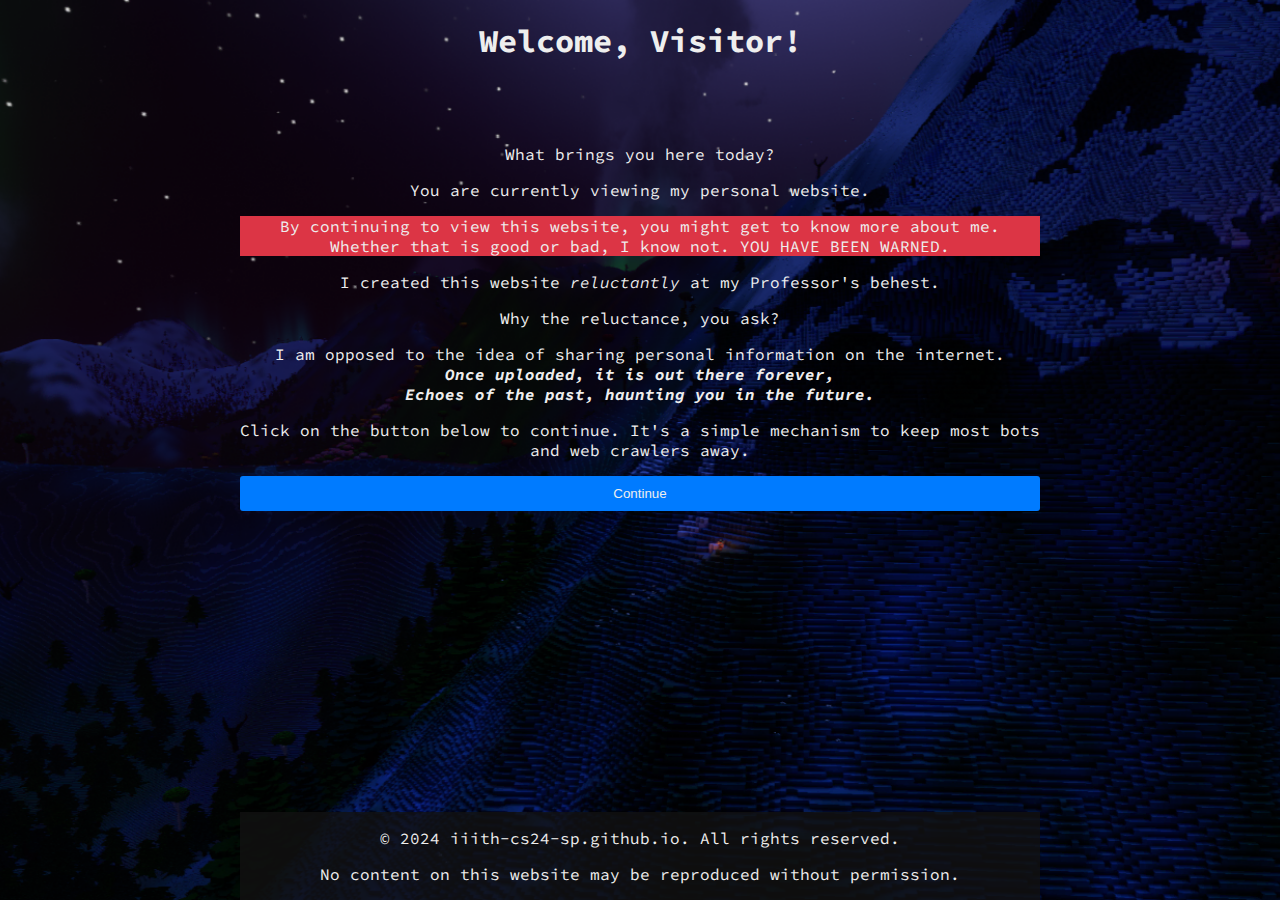
<file: index.html>
<!DOCTYPE html>

<html lang="en-IN">
  <head>
    <meta charset="UTF-8" />
    <meta http-equiv="X-UA-Compatible" content="IE=edge" />
    <meta name="viewport" content="width=device-width, initial-scale=1" />

    <!-- Keep the search bots away -->
    <meta name="robots" content="noindex, nofollow, noimageindex, noarchive" />

    <title>iiith-cs24-sp.github.io</title>

    <link rel="stylesheet" href="assets/css/styles.css" />

    <!-- Fonts here -->
    <link rel="preconnect" href="https://fonts.googleapis.com" />
    <link rel="preconnect" href="https://fonts.gstatic.com" crossorigin />
    <link
      href="https://fonts.googleapis.com/css2?family=Source+Code+Pro:ital,wght@0,200..900;1,200..900&display=swap"
      rel="stylesheet"
    />

    <!-- Favicon here -->
    <!-- link rel="shortcut icon" type="image/x-icon" href="/favicon.ico" -->
  </head>

  <body>
    <h1>Welcome, Visitor!</h1>

    <main id="main_content">
      <p>What brings you here today?</p>

      <p>You are currently viewing my personal website.</p>
      <p class="danger">
        By continuing to view this website, you might get to know more about me.
        <br />
        Whether that is good or bad, I know not. YOU HAVE BEEN WARNED.
      </p>

      <p>I created this website <i>reluctantly</i> at my Professor's behest.</p>

      <p>Why the reluctance, you ask?</p>

      <p>
        I am opposed to the idea of sharing personal information on the
        internet.
        <br />
        <b>
          <i>
            Once uploaded, it is out there forever, <br />
            Echoes of the past, haunting you in the future.
          </i>
        </b>
      </p>

      <p>
        Click on the button below to continue. It's a simple mechanism to keep
        most bots and web crawlers away.
      </p>

      <script src="assets/js/load.js"></script>
      <div class="warning">
        <noscript>
          <b>JavaScript is disabled in your browser.</b>
          <b>Without it, you may not proceed.</b>
        </noscript>
      </div>

      <button id="load_button" onclick="loadPage()" type="button">
        Continue
      </button>
    </main>

    <footer>
      <p>&copy; 2024 iiith-cs24-sp.github.io. All rights reserved.</p>
      <p>No content on this website may be reproduced without permission.</p>
    </footer>
  </body>
</html>
</file>
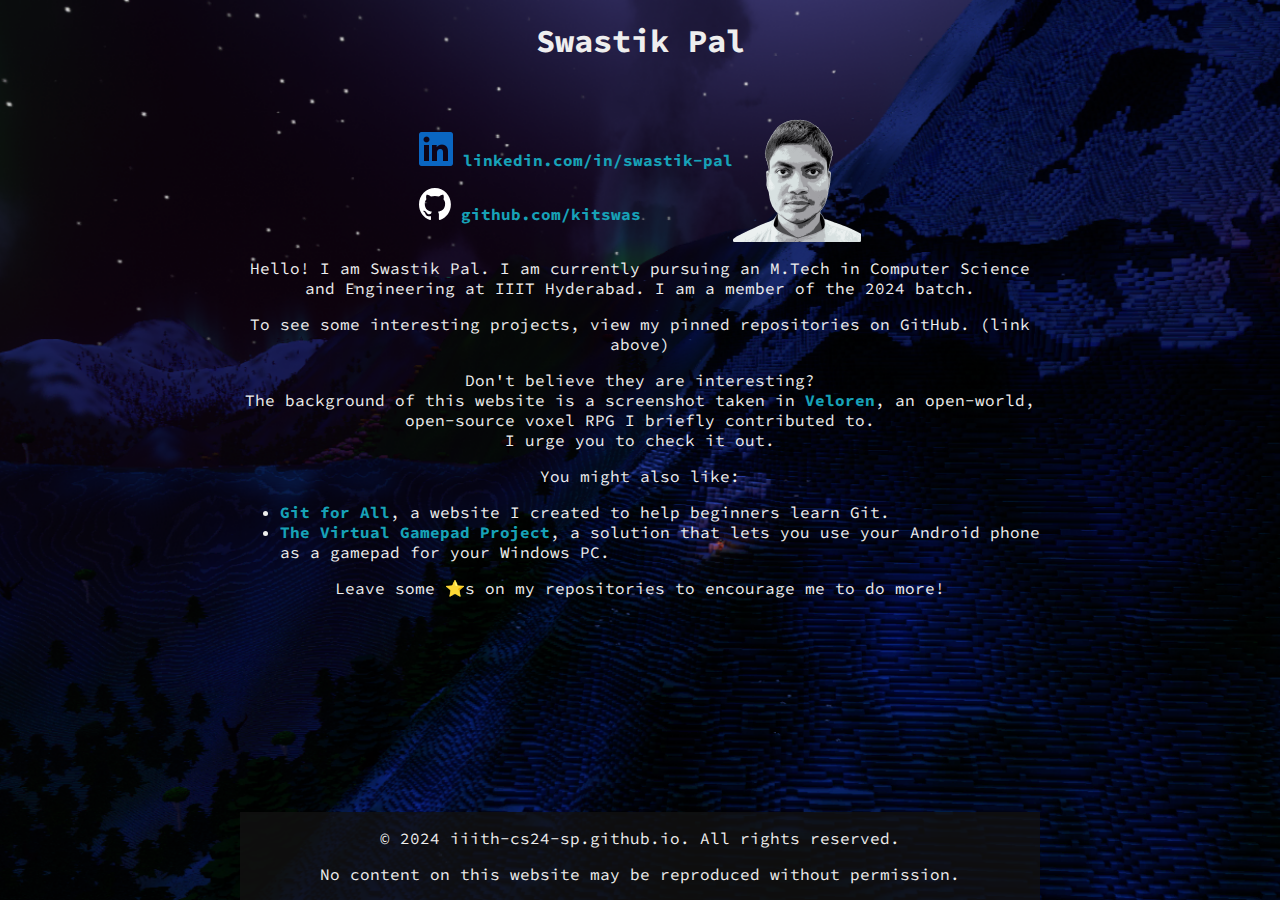
<file: content/personal_info.html>
<!DOCTYPE html>

<html lang="en-IN">
  <head>
    <meta charset="UTF-8" />
    <meta http-equiv="X-UA-Compatible" content="IE=edge" />
    <meta name="viewport" content="width=device-width, initial-scale=1" />

    <!-- Keep the search bots away -->
    <meta name="robots" content="noindex, nofollow, noimageindex, noarchive" />

    <title>Swastik's Personal Website</title>

    <link rel="stylesheet" href="../assets/css/styles.css" />

    <!-- Fonts here -->
    <link rel="preconnect" href="https://fonts.googleapis.com" />
    <link rel="preconnect" href="https://fonts.gstatic.com" crossorigin />
    <link
      href="https://fonts.googleapis.com/css2?family=Source+Code+Pro:ital,wght@0,200..900;1,200..900&display=swap"
      rel="stylesheet"
    />

    <!-- Favicon here -->
    <!-- link rel="shortcut icon" type="image/x-icon" href="/favicon.ico" -->
  </head>

  <body>
    <h1>Swastik Pal</h1>
    <div style="display: flex; justify-content: center; width: 100%">
      <div
        style="
          display: flex;
          flex-direction: column;
          justify-content: space-evenly;
        "
      >
        <a href="https://www.linkedin.com/in/swastik-pal/">
          <img
            src="../assets/img/In-Blue-34@2x.png"
            alt="LinkedIn"
            height="34"
            width="34"
          />
          linkedin.com/in/swastik-pal
        </a>
        <a href="https://github.com/kitswas/">
          <img
            src="../assets/img/github-mark-white.svg"
            alt="GitHub"
            height="32"
            width="32"
          />
          github.com/kitswas
        </a>
      </div>
      <img
        src="../assets/img/me_small_edgy.png"
        alt="Swastik Pal"
        height="128"
        width="128"
      />
    </div>

    <main id="main_content">
      <p>
        Hello! I am Swastik Pal. I am currently pursuing an M.Tech in Computer
        Science and Engineering at IIIT Hyderabad. I am a member of the 2024
        batch.
      </p>

      <p>
        To see some interesting projects, view my pinned repositories on GitHub.
        (link above)
      </p>

      <p>
        Don't believe they are interesting? <br />
        The background of this website is a screenshot taken in
        <a href="https://veloren.net/">Veloren</a>, an open-world, open-source
        voxel RPG I briefly contributed to. <br />
        I urge you to check it out.
      </p>

      <p>You might also like:</p>
      <ul>
        <li>
          <a href="https://kitswas.github.io/git-for-all/">Git for All</a>, a
          website I created to help beginners learn Git.
        </li>
        <li>
          <a href="https://kitswas.github.io/VirtualGamePad/"
            >The Virtual Gamepad Project</a
          >, a solution that lets you use your Android phone as a gamepad for
          your Windows PC.
        </li>
      </ul>

      <p>Leave some ⭐s on my repositories to encourage me to do more!</p>
    </main>

    <footer>
      <p>&copy; 2024 iiith-cs24-sp.github.io. All rights reserved.</p>
      <p>No content on this website may be reproduced without permission.</p>
    </footer>
  </body>
</html>
</file>
<file: assets/css/styles.css>
* {
  box-sizing: border-box;
}

/* Variables */
:root {
  --primary-color: #007bff;
  --secondary-color: #6c757d;
  --success-color: #28a745;
  --danger-color: #dc3545;
  --warning-color: #ffc107;
  --info-color: #17a2b8;
  --light-foreground: #eee;
  --light-background: #f8f9fa;
  --dark-foreground: #343a40;
  --dark-background: #111;
}

body {
  font-family: "Source Code Pro", monospace;
  margin: 0;
  padding: 0;
  display: flex;
  flex-direction: column;
  justify-content: space-evenly;
  align-items: center;
  max-width: 100vw;
  min-height: 100vh;
  max-height: 100vh;
  background-color: var(--dark-background);
  background-image: url(../img/screenshot_1723752769100.webp);
  background-position: center;
  background-size: auto 100vh;
  background-repeat: no-repeat;
  color: var(--light-foreground);
  overflow-x: hidden;
}

p {
  width: 100%;
  text-align: center;
  overflow-x: auto;
}

a {
  color: var(--info-color);
  font-weight: bold;
  /* No underline */
  text-decoration: none;
}

h1 {
  text-align: center;
  height: 10vh;
}

body > * {
  max-width: min(80%, 800px);
}

button {
  padding: 10px;
  background-color: var(--primary-color);
  color: var(--light-foreground);
  border: none;
  border-radius: 3px;
  cursor: pointer;
}

img {
  border-radius: 1%;
}

main {
  overflow-y: auto;
  scrollbar-width: none;
  height: 80vh;
}

footer {
  position: sticky;
  bottom: 0;
  background-color: color-mix(
    in srgb,
    var(--dark-background) 80%,
    transparent 20%
  );
  height: fit-content;
  width: 100%;
}

.danger {
  background-color: var(--danger-color);
}

.warning {
  color: var(--warning-color);
}

#load_button {
  width: 100%;
}
</file>
